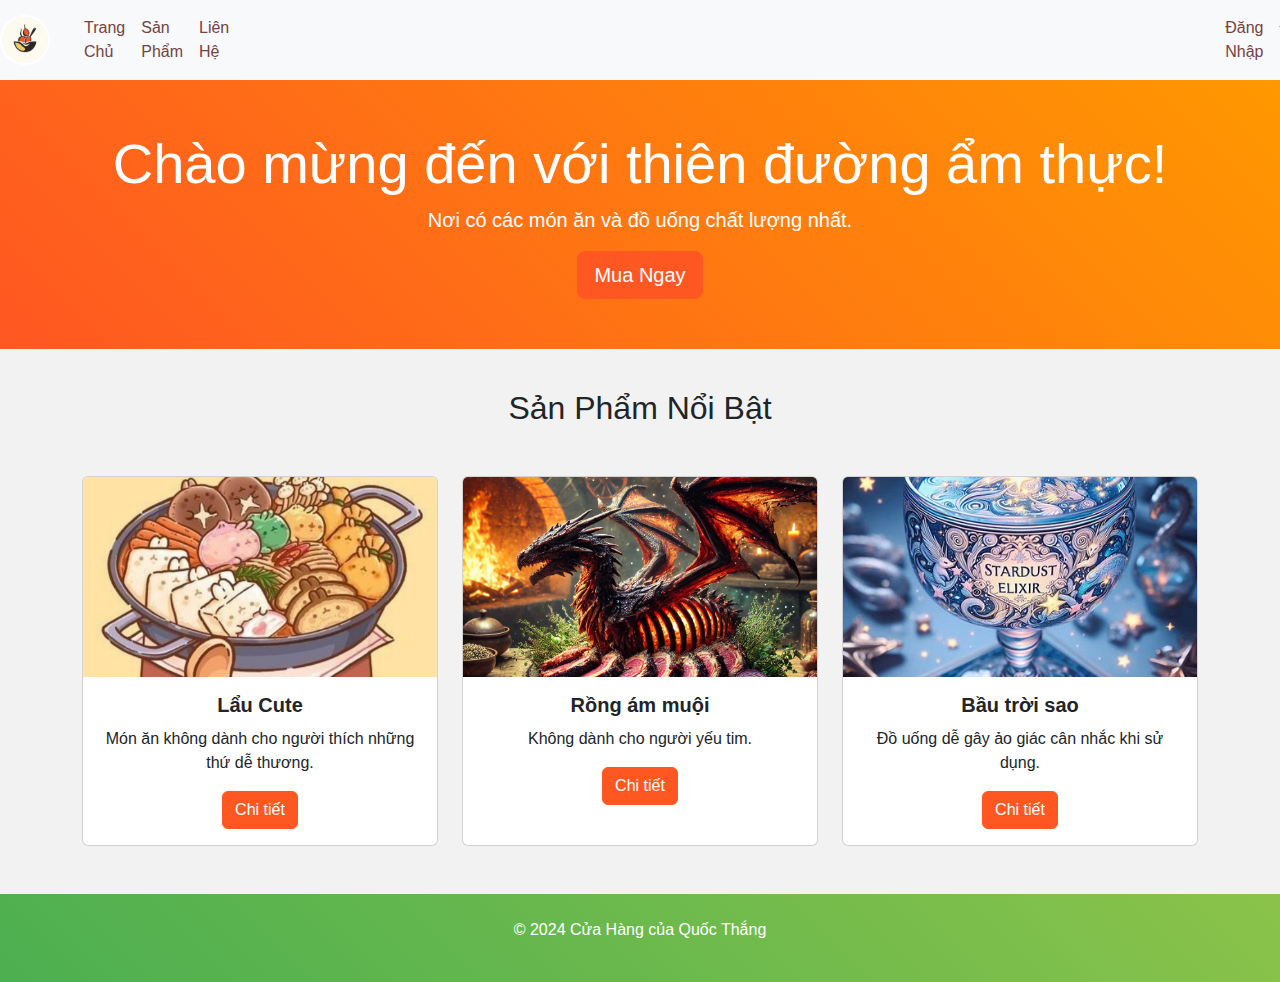
<file: Web/index.html>
<!DOCTYPE html>
<html lang="vi">
<head>
    <meta charset="UTF-8">
    <meta name="viewport" content="width=device-width, initial-scale=1.0">
    <title>Thiên đường ẩm thực</title>
    <link rel="icon" href="images/fd.jpg" type="image/x-icon">
    <link href="https://cdn.jsdelivr.net/npm/bootstrap@5.3.3/dist/css/bootstrap.min.css" rel="stylesheet" integrity="sha384-QWTKZyjpPEjISv5WaRU9OFeRpok6YctnYmDr5pNlyT2bRjXh0JMhjY6hW+ALEwIH" crossorigin="anonymous">
    <script src="https://cdn.jsdelivr.net/npm/bootstrap@5.3.3/dist/js/bootstrap.bundle.min.js" integrity="sha384-YvpcrYf0tY3lHB60NNkmXc5s9fDVZLESaAA55NDzOxhy9GkcIdslK1eN7N6jIeHz" crossorigin="anonymous"></script>
    <link rel="stylesheet" href="style.css">
</head>
<body>
    <!-- Thanh điều hướng -->
    <nav class="navbar navbar-expand-lg navbar-light bg-light">       
        <a class="navbar-brand" href="index.html">
            <img src="images/fd.jpg" alt="Logo">           
        </a>
        <button class="navbar-toggler" data-bs-toggle="collapse" data-bs-target="#navbarNav">
            <span class="navbar-toggler-icon"></span>
        </button>
        <div class="collapse navbar-collapse " id="navbarNav"> 
            <ul class="navbar-nav ">
                <li class="nav-item">
                    <a class="nav-link" href="index.html">Trang Chủ</a>
                </li>
                <li class="nav-item">
                    <a class="nav-link" href="https://food.grab.com/vn/vi/restaurants" target="_blank">Sản Phẩm</a>
                </li>
                <li class="nav-item">
                    <a class="nav-link" href="https://www.facebook.com/quocthang.nguyen.754703" target="_blank">Liên Hệ</a>
                </li>
            </ul>
            <ul class="abcxyz navbar-nav">
                <li class="nav-item">
                    <a class="nav-link " href="#">Đăng Nhập</a>
                </li>
                <li class="nav-item">
                    <a class="nav-link" href="#">Đăng Ký</a>
                </li>
            </ul>
        </div>
    </nav>

    <!-- Banner -->
    <div class="jumbotron text-center">
        <h1 class="display-4">Chào mừng đến với thiên đường ẩm thực!</h1>
        <p class="lead">Nơi có các món ăn và đồ uống chất lượng nhất.</p>
        <a class="btn btn-primary btn-lg" href="https://food.grab.com/vn/vi/" target="_blank" role="button">Mua Ngay</a>
    </div>

    <!-- Danh sách sản phẩm -->
    <div class="container">
        <h2 class="text-center mb-5">Sản Phẩm Nổi Bật</h2>
        <div class="row">
            <div class="col-md-4">
                <div class="card">
                    <img src="images/dd.jpg" class="card-img-top" alt="Lẩu Cute">
                    <div class="card-body">
                        <h5 class="card-title">Lẩu Cute</h5>
                        <p class="card-text">Món ăn không dành cho người thích những thứ dễ thương.</p>
                        <a href="#" class="btn btn-primary">Chi tiết</a>
                    </div>
                </div>
            </div>
            <div class="col-md-4">
                <div class="card">
                    <img src="images/dr.jpg" class="card-img-top" alt="Rồng ám muội">
                    <div class="card-body">
                        <h5 class="card-title">Rồng ám muội</h5>
                        <p class="card-text">Không dành cho người yếu tim.</p>
                        <a href="#" class="btn btn-primary">Chi tiết</a>
                    </div>
                </div>
            </div>
            <div class="col-md-4">
                <div class="card">
                    <img src="images/smtc.jpg" class="card-img-top" alt="Bầu trời sao">
                    <div class="card-body">
                        <h5 class="card-title">Bầu trời sao</h5>
                        <p class="card-text">Đồ uống dễ gây ảo giác cân nhắc khi sử dụng.</p>
                        <a href="#" class="btn btn-primary">Chi tiết</a>
                    </div>
                </div>
            </div>
        </div>
    </div>

    <!-- Footer -->
    <footer class="bg-light text-center py-4 mt-5">
        <p>&copy; 2024 Cửa Hàng của Quốc Thắng</p>
    </footer>


</body>
</html>
</file>
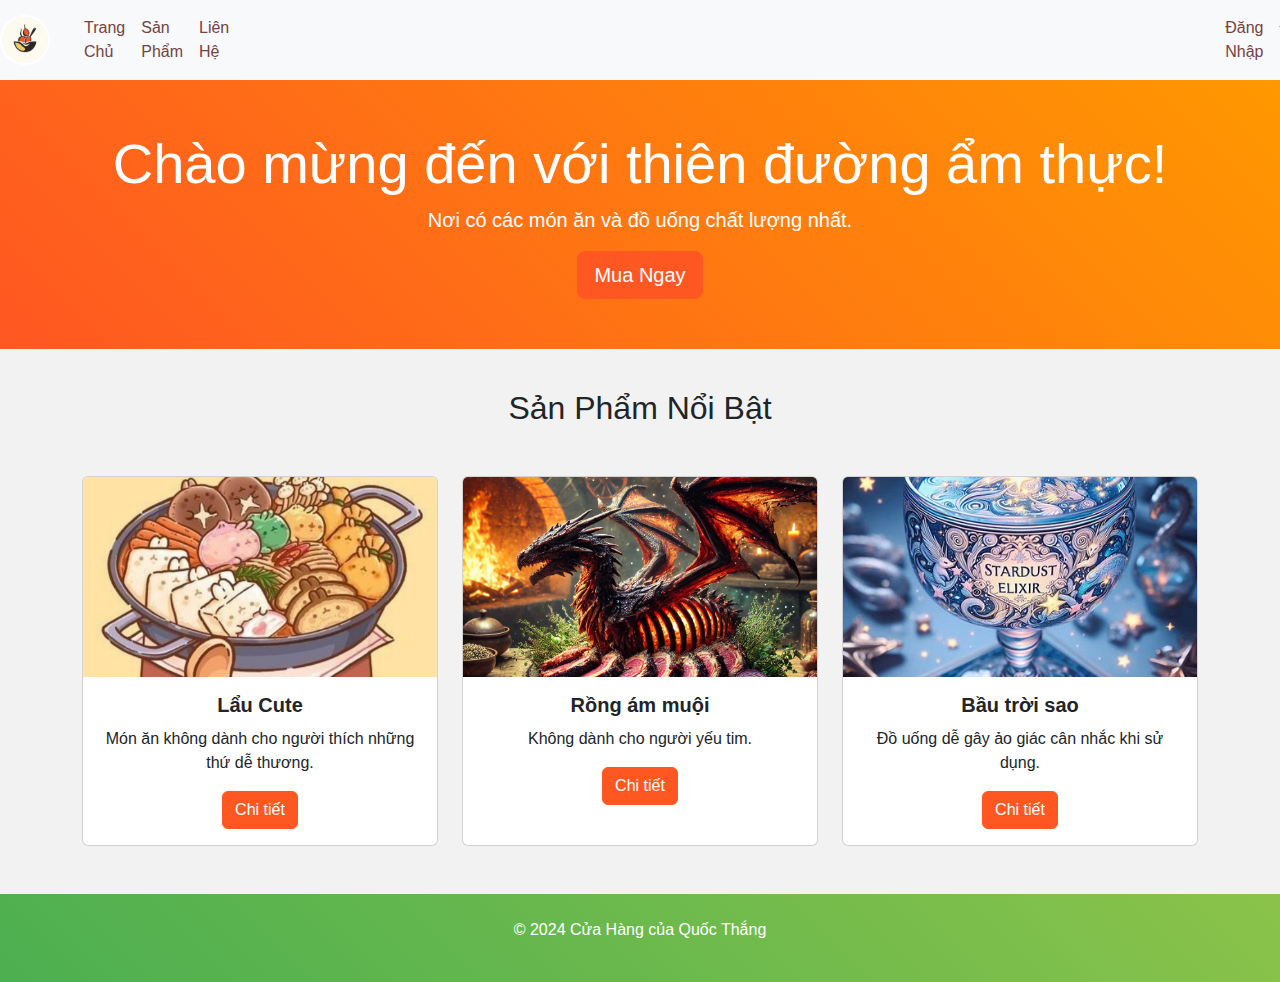
<file: WebBanDoAn-main/WebBanDoAn-main/Web/index.html>
<!DOCTYPE html>
<html lang="vi">
<head>
    <meta charset="UTF-8">
    <meta name="viewport" content="width=device-width, initial-scale=1.0">
    <title>Thiên đường ẩm thực</title>
    <script language="javascript" src="js.js"></script>
    <link rel="icon" href="images/fd.jpg" type="image/x-icon">
    <link href="https://cdn.jsdelivr.net/npm/bootstrap@5.3.3/dist/css/bootstrap.min.css" rel="stylesheet" integrity="sha384-QWTKZyjpPEjISv5WaRU9OFeRpok6YctnYmDr5pNlyT2bRjXh0JMhjY6hW+ALEwIH" crossorigin="anonymous">
    <script src="https://cdn.jsdelivr.net/npm/bootstrap@5.3.3/dist/js/bootstrap.bundle.min.js" integrity="sha384-YvpcrYf0tY3lHB60NNkmXc5s9fDVZLESaAA55NDzOxhy9GkcIdslK1eN7N6jIeHz" crossorigin="anonymous"></script>
    <link rel="stylesheet" href="index.css">
</head>
<body>
    <!-- Thanh điều hướng -->
    <nav class="navbar navbar-expand-lg navbar-light bg-light">       
        <a class="navbar-brand" href="index.html">
            <img src="images/fd.jpg" alt="Logo">           
        </a>
        <button class="navbar-toggler" data-bs-toggle="collapse" data-bs-target="#navbarNav">
            <span class="navbar-toggler-icon"></span>
        </button>
        <div class="collapse navbar-collapse " id="navbarNav"> 
            <ul class="navbar-nav ">
                <li class="nav-item">
                    <a class="nav-link" href="index.html">Trang Chủ</a>
                </li>
                <li class="nav-item">
                    <a class="nav-link" href="https://food.grab.com/vn/vi/restaurants" target="_blank">Sản Phẩm</a>
                </li>
                <li class="nav-item">
                    <a class="nav-link" href="https://www.facebook.com/quocthang.nguyen.754703" target="_blank">Liên Hệ</a>
                </li>
            </ul>
            <ul class="abcxyz navbar-nav">
                <li class="nav-item">
                    <a class="nav-link " href="login.html";return false;>Đăng Nhập</a>
                </li>
                <li class="nav-item">
                    <a class="nav-link" href="#">Đăng Ký</a>
                </li>
            </ul>
        </div>
    </nav>

    <!-- Banner -->
    <div class="jumbotron text-center">
        <h1 class="display-4">Chào mừng đến với thiên đường ẩm thực!</h1>
        <p class="lead">Nơi có các món ăn và đồ uống chất lượng nhất.</p>
        <a class="btn btn-primary btn-lg" href="https://food.grab.com/vn/vi/" target="_blank" role="button">Mua Ngay</a>
    </div>

    <!-- Danh sách sản phẩm -->
    <div class="container">
        <h2 class="text-center mb-5">Sản Phẩm Nổi Bật</h2>
        <div class="row">
            <div class="col-md-4">
                <div class="card">
                    <img src="images/dd.jpg" class="card-img-top" alt="Lẩu Cute">
                    <div class="card-body">
                        <h5 class="card-title">Lẩu Cute</h5>
                        <p class="card-text">Món ăn không dành cho người thích những thứ dễ thương.</p>
                        <a href="#" class="btn btn-primary">Chi tiết</a>
                    </div>
                </div>
            </div>
            <div class="col-md-4">
                <div class="card">
                    <img src="images/dr.jpg" class="card-img-top" alt="Rồng ám muội">
                    <div class="card-body">
                        <h5 class="card-title">Rồng ám muội</h5>
                        <p class="card-text">Không dành cho người yếu tim.</p>
                        <a href="#" class="btn btn-primary">Chi tiết</a>
                    </div>
                </div>
            </div>
            <div class="col-md-4">
                <div class="card">
                    <img src="images/smtc.jpg" class="card-img-top" alt="Bầu trời sao">
                    <div class="card-body">
                        <h5 class="card-title">Bầu trời sao</h5>
                        <p class="card-text">Đồ uống dễ gây ảo giác cân nhắc khi sử dụng.</p>
                        <a href="#" class="btn btn-primary">Chi tiết</a>
                    </div>
                </div>
            </div>
        </div>
    </div>

    <!-- Footer -->
    <footer class="bg-light text-center py-4 mt-5">
        <p>&copy; 2024 Cửa Hàng của Quốc Thắng</p>
    </footer>


</body>
</html>
</file>
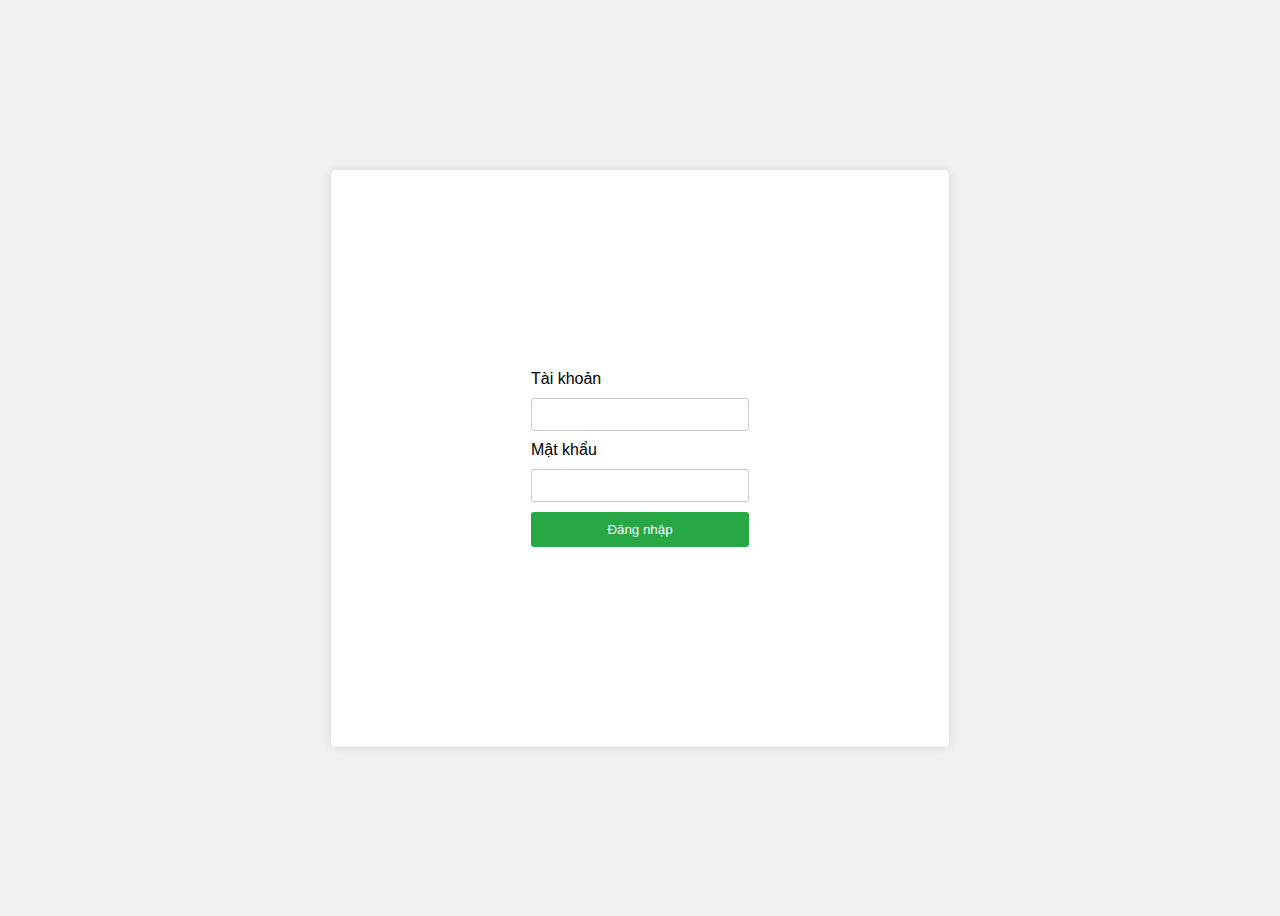
<file: WebBanDoAn-main/WebBanDoAn-main/Web/login.html>
<!DOCTYPE html>
<html lang="en">
<head>
    <meta charset="UTF-8">
    <meta name="viewport" content="width=device-width, initial-scale=1.0">
    <title>Đăng nhập</title>
    <link rel="stylesheet" href="login.css">
</head>
<body>
    <div class="login-container">
        <form id="loginForm">
            <label for="username">Tài khoản</label>
            <input type="text" id="username" name="username" required>
            <label for="password">Mật khẩu</label>
            <input type="password" id="password" name="password" required>
            <button type="submit" >Đăng nhập</button>
        </form>
    </div>
    <script src="js.js"></script>
</body>
</html>
</file>
<file: Web/style.css>
body {
    background-color: #f2f2f2;
    font-family: 'Poppins', sans-serif;
}

.navbar {
    background-color: #4CAF50;
}

.navbar-brand img {
    height: 50px; 
    width: 50px; 
    object-fit: cover; 
    border-radius: 50%; 
    border: 2px solid #fff; 
    margin-right: 10px; 
}

.navbar-nav .nav-link {
    color: rgb(118, 66, 66);
    transition: color 0.3s ease;
}

.navbar-nav .nav-link:hover {
    color: #ffeb3b;
}

.jumbotron {
    background: linear-gradient(45deg, #ff5722, #ff9800);
    color: white;
    padding: 50px 20px;
    text-align: center;
}

footer {
    background: linear-gradient(45deg, #4CAF50, #8BC34A);
    color: white;
    padding: 30px 20px;
}

.card {
    transition: transform 0.3s ease, box-shadow 0.3s ease;
    animation: fadeIn 1s ease-in-out;
    height: 100%;
}

.card:hover {
    transform: translateY(-10px);
    box-shadow: 0 4px 8px rgba(0, 0, 0, 0.2);
}

.card-img-top {
    width: 100%;
    height: 200px;
    object-fit: cover;
}

.card-body {
    text-align: center;
}

.card-title {
    margin-bottom: 10px;
    font-weight: bold;
}

h2 {
    margin-top: 40px;
    margin-bottom: 30px;
}

.btn-primary {
    background-color: #ff5722;
    border-color: #ff5722;
    transition: background-color 0.3s ease, transform 0.3s ease;
}

.btn-primary:hover {
    background-color: #e64a19;
    transform: scale(1.05);
}

.abcxyz{
    margin-left: 980px;
}
</file>
<file: WebBanDoAn-main/WebBanDoAn-main/Web/index.css>
body {
    background-color: #f2f2f2;
    font-family: 'Poppins', sans-serif;
}

.navbar {
    background-color: #4CAF50;
}

.navbar-brand img {
    height: 50px; 
    width: 50px; 
    object-fit: cover; 
    border-radius: 50%; 
    border: 2px solid #fff; 
    margin-right: 10px; 
}

.navbar-nav .nav-link {
    color: rgb(118, 66, 66);
    transition: color 0.3s ease;
}

.navbar-nav .nav-link:hover {
    color: #ffeb3b;
}

.jumbotron {
    background: linear-gradient(45deg, #ff5722, #ff9800);
    color: white;
    padding: 50px 20px;
    text-align: center;
}

footer {
    background: linear-gradient(45deg, #4CAF50, #8BC34A);
    color: white;
    padding: 30px 20px;
}

.card {
    transition: transform 0.3s ease, box-shadow 0.3s ease;
    height: 100%;
}

.card:hover {
    transform: translateY(-10px);
    box-shadow: 0 4px 8px rgba(0, 0, 0, 0.2);
}

.card-img-top {
    width: 100%;
    height: 200px;
    object-fit: cover;
}

.card-body {
    text-align: center;
}

.card-title {
    margin-bottom: 10px;
    font-weight: bold;
}

h2 {
    margin-top: 40px;
    margin-bottom: 30px;
}

.btn-primary {
    background-color: #ff5722;
    border-color: #ff5722;
    transition: background-color 0.3s ease, transform 0.3s ease;
}

.btn-primary:hover {
    background-color: #e64a19;
    transform: scale(1.05);
}

.abcxyz{
    margin-left: 980px;
}
</file>
<file: WebBanDoAn-main/WebBanDoAn-main/Web/login.css>
body {
    font-family: Arial, sans-serif;
    display: flex;
    justify-content: center;
    align-items: center;
    height: 100vh;
    background-color: #f0f0f0;
}

.login-container {
    background-color: #fff;
    padding: 200px;
    border-radius: 5px;
    box-shadow: 0 0 10px rgba(0, 0, 0, 0.1);
}

form {
    display: flex;
    flex-direction: column;
}

label {
    margin-bottom: 10px;
}

input {
    width: 200px;
    margin-bottom: 10px;
    padding: 8px;
    border: 1px solid #ccc;
    border-radius: 3px;
}

button {
    padding: 10px;
    background-color: #28a745;
    color: #fff;
    border: none;
    border-radius: 3px;
    cursor: pointer;
}

button:hover {
    background-color: #218838;
}
</file>
